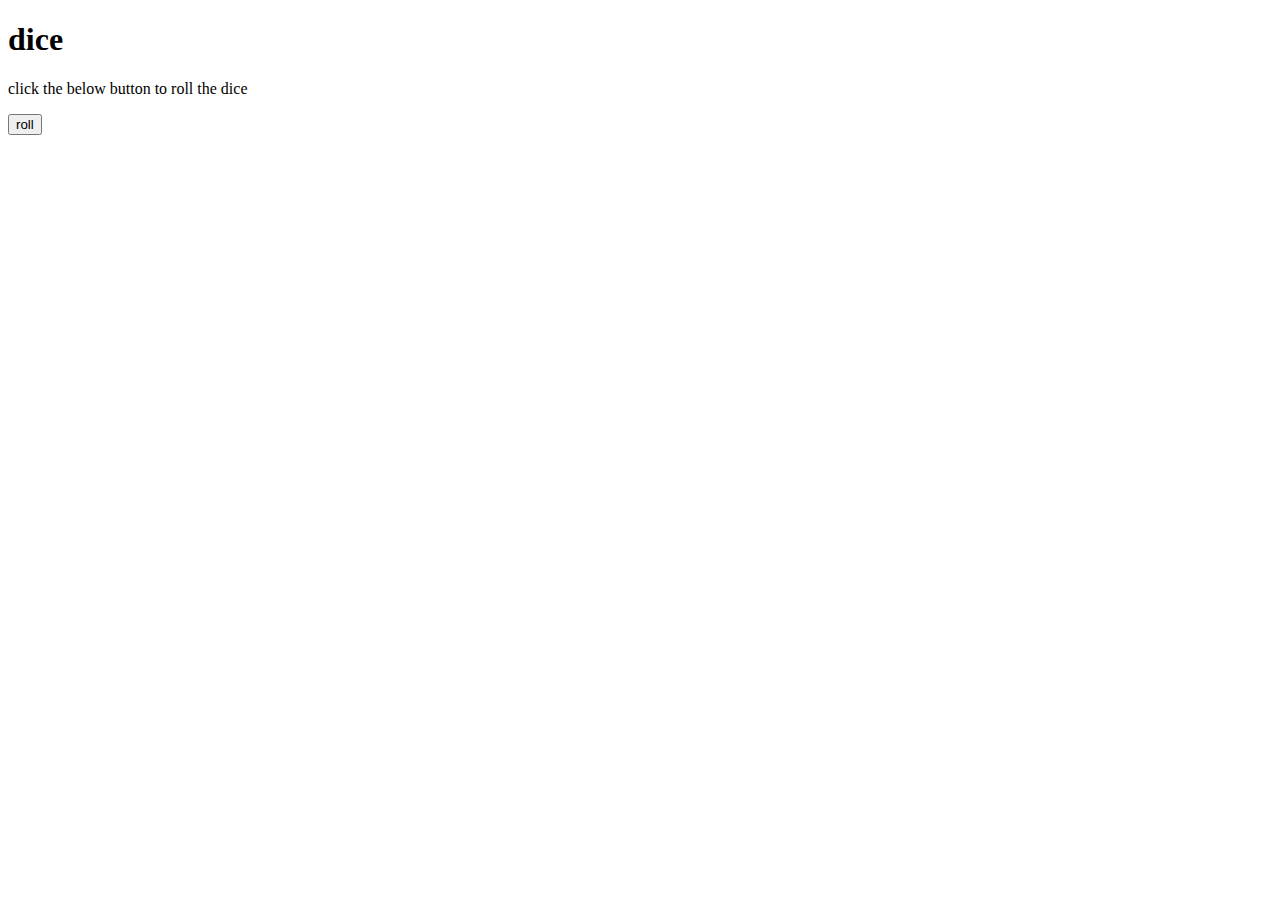
<file: Dice/index.html>
<!DOCTYPE html>
<html lang="en">
<head>
  <meta charset="UTF-8">
  <meta name="viewport" content="width=device-width, initial-scale=1.0">
  <title>Dice</title>
</head>
<body>
  <h1>dice</h1>
  <p>click the below button to roll the dice</p>
  <button onclick="">roll</button>
  <script src="./index.js"></script>
</body>
</html>
</file>
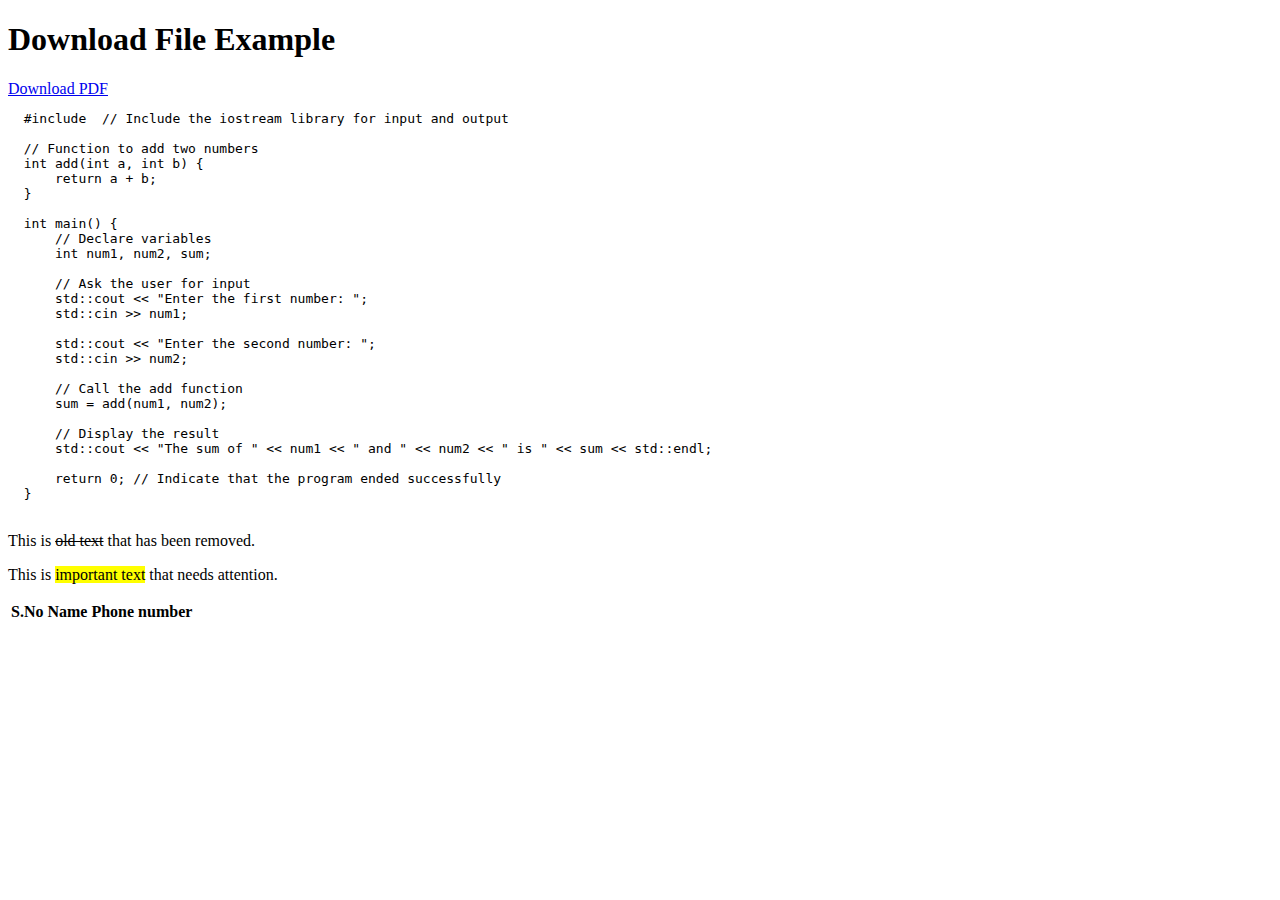
<file: HTML/index.html>
<!DOCTYPE html>
<html lang="en">

<head>
  <meta charset="UTF-8">
  <meta name="viewport" content="width=device-width, initial-scale=1.0">
  <title>Download Example</title>
</head>

<body>
  <h1>Download File Example</h1>
  <a href="C:\Users\sehan\Downloads\download.pdf" download>Download PDF</a><br>
  <pre>
  <code>#include <iostream> // Include the iostream library for input and output

  // Function to add two numbers
  int add(int a, int b) {
      return a + b;
  }
  
  int main() {
      // Declare variables
      int num1, num2, sum;
  
      // Ask the user for input
      std::cout << "Enter the first number: ";
      std::cin >> num1;
  
      std::cout << "Enter the second number: ";
      std::cin >> num2;
  
      // Call the add function
      sum = add(num1, num2);
  
      // Display the result
      std::cout << "The sum of " << num1 << " and " << num2 << " is " << sum << std::endl;
  
      return 0; // Indicate that the program ended successfully
  }
  </code>
</pre>
  <p>This is <del>old text</del> that has been removed.</p>
  <p>This is <mark>important text</mark> that needs attention.</p>
  <table>
    <tr>
      <th>S.No</th>
      <th>Name</th>
      <th>Phone number</th>
    </tr>
  </table>

</body>







</html>
</file>
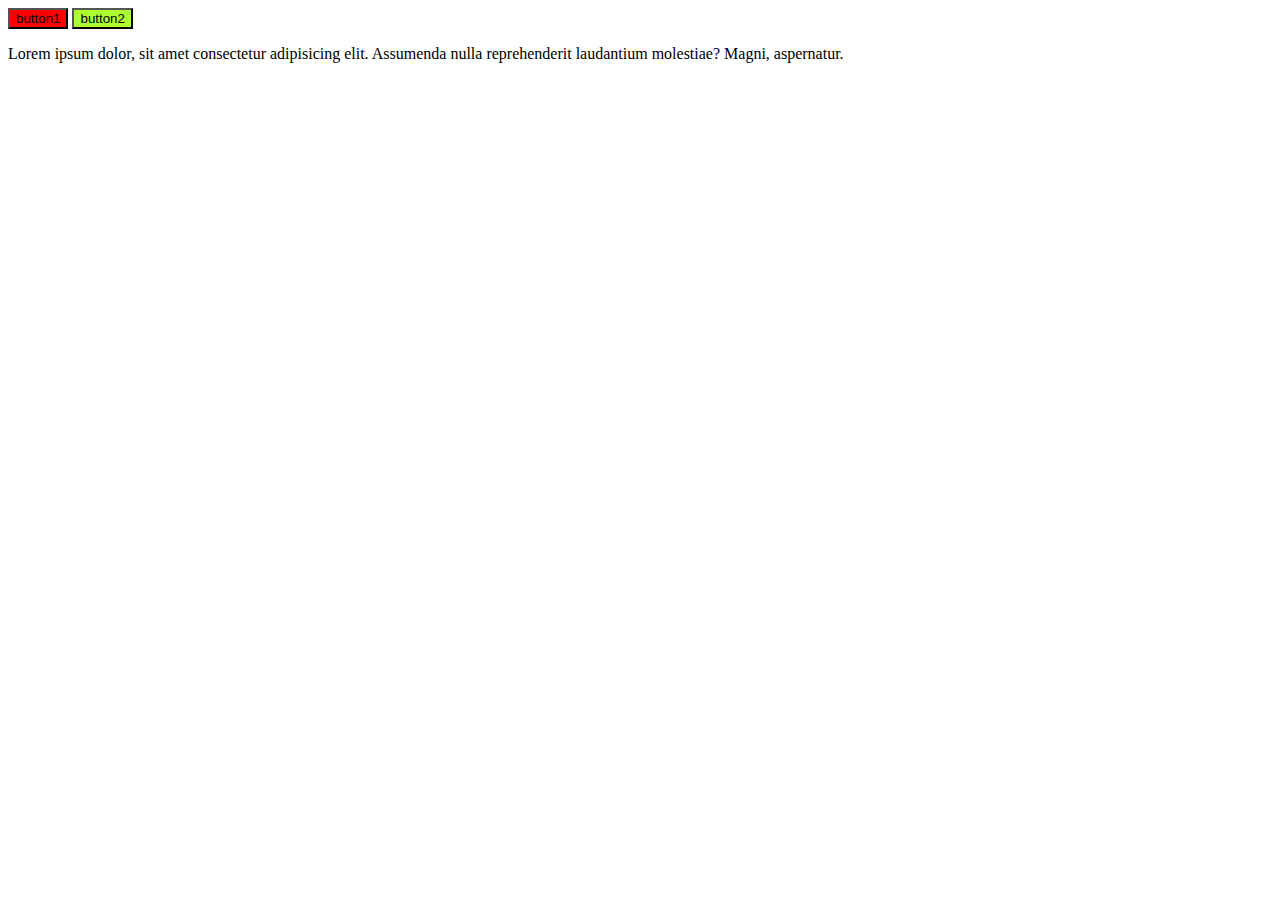
<file: one/index.html>
<!DOCTYPE html>
<html lang="en">
<head>
  <meta charset="UTF-8">
  <meta name="viewport" content="width=device-width, initial-scale=1.0">
  <title>Document</title>
  <script src="index.js"></script>
  <link rel="stylesheet" href="style.css">
</head>
<body>
  <button class="button1" onclick="alert('first button');">button1</button>
  <button class="button2">button2</button>
  <p>Lorem ipsum dolor, sit amet consectetur adipisicing elit. Assumenda nulla reprehenderit laudantium molestiae? Magni, aspernatur.</p>
</body>
</html>
</file>
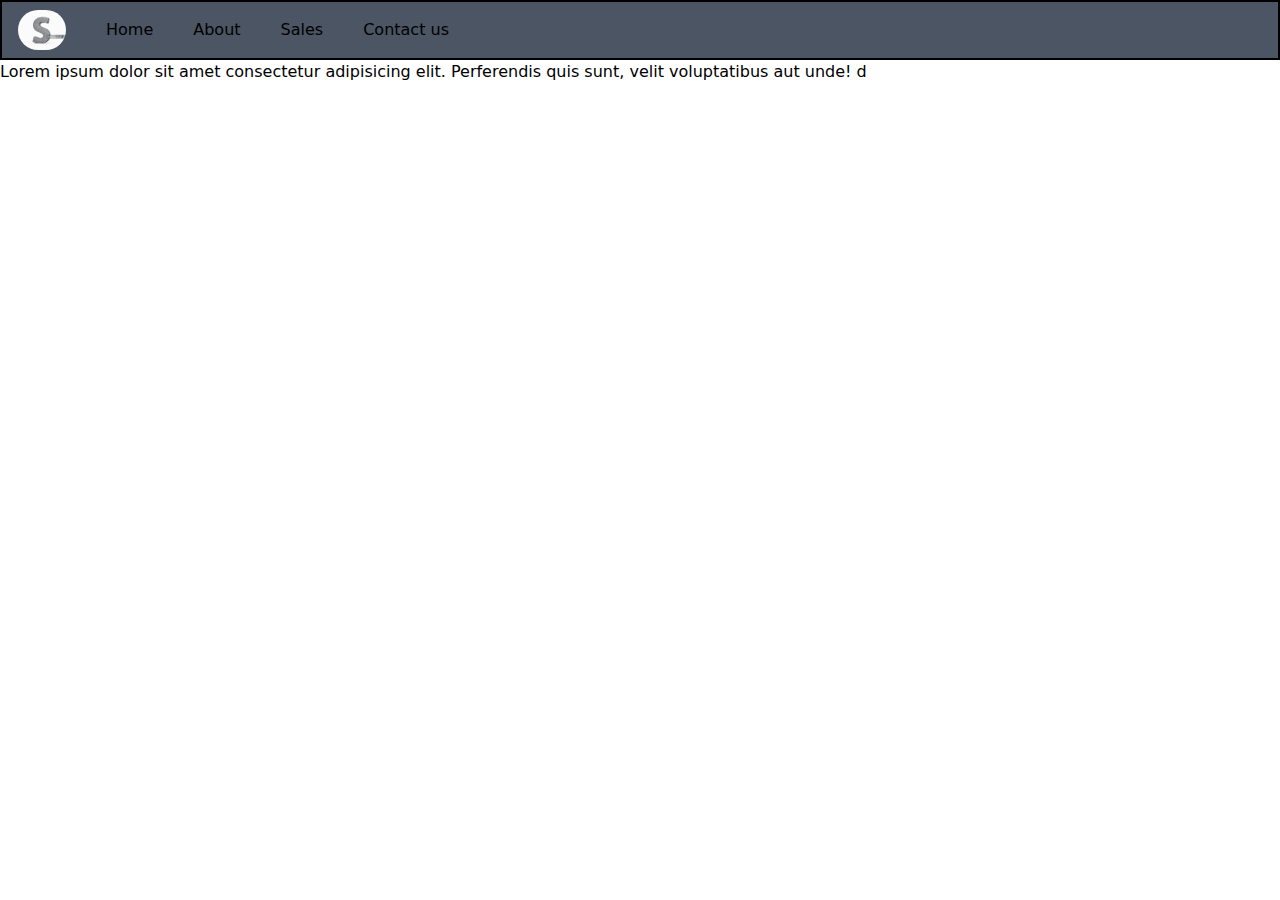
<file: Tailwind-CSS/index.html>
<!DOCTYPE html>
<html lang="en">

<head>
  <meta charset="UTF-8">
  <meta name="viewport" content="width=device-width, initial-scale=1.0">
  <title>Document</title>
  <link rel="stylesheet" href="./style.css">
</head>

<body>
  <nav class="bg-gray-600 border-2 border-solid border-black  flex py-2 px-4 space-x-10 gap-10 items-center">
    <img src="./image.jpg" class="h-10 rounded-full" alt="logo">
    <ul class="flex space-x-10">
      <li>Home</li>
      <li>About</li>
      <li>Sales</li>
      <li>Contact us</li>
    </ul>
  </nav>
  <main>
    <div class="main bg-slate-600">
      <p>Lorem ipsum dolor sit amet consectetur adipisicing elit. Perferendis quis sunt, velit voluptatibus aut unde! d
      </p>
    </div>
  </main>

</body>

</html>
</file>
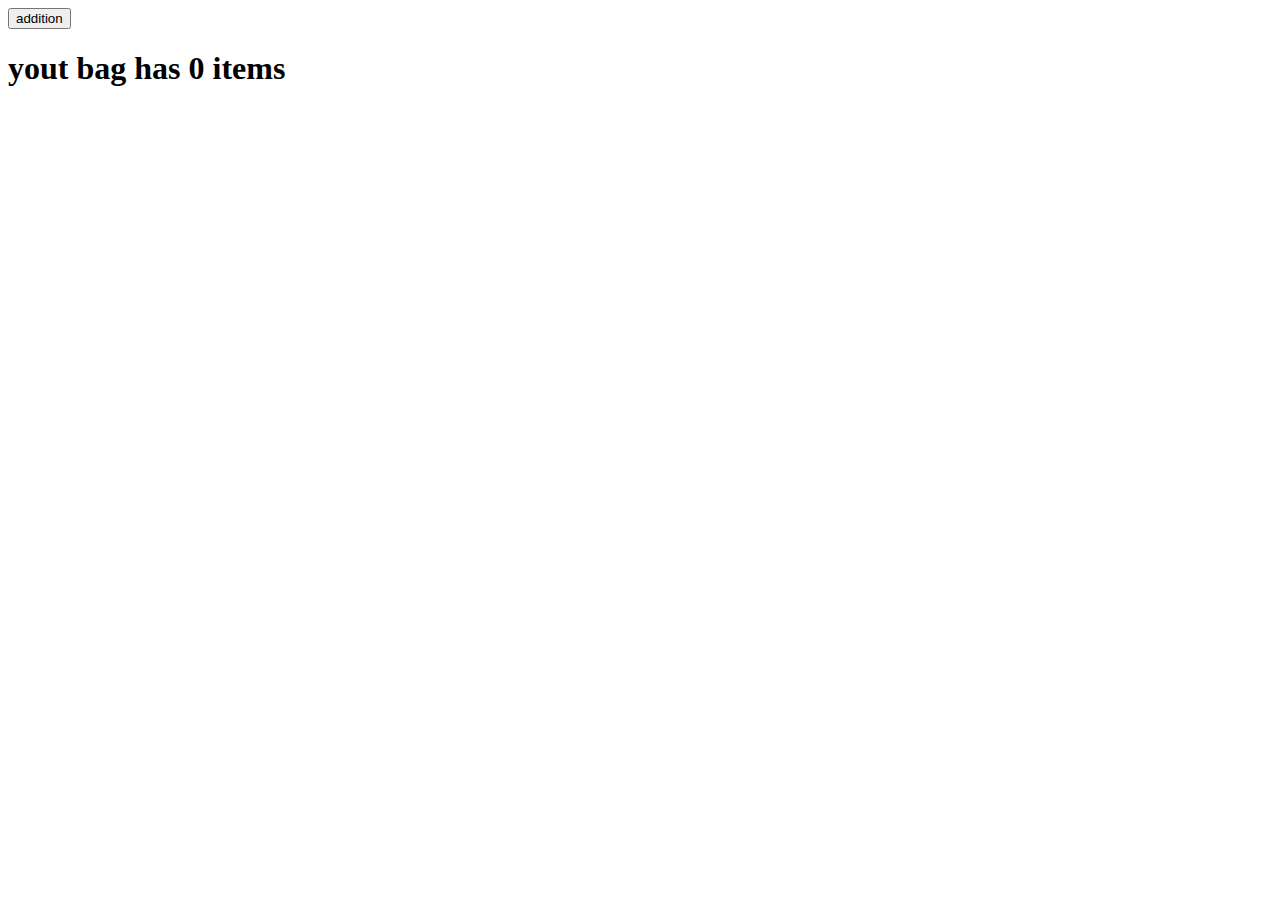
<file: two/index.html>
<!DOCTYPE html>
<html lang="en">
<head>
  <meta charset="UTF-8">
  <meta name="viewport" content="width=device-width, initial-scale=1.0">
  <title>Document</title>
</head>
<body>
  <button onclick="a++; document.querySelector('#cart').innerText=`yout bag has ${a} items`">addition  </button>
  <h1 id="cart"></h1>
  <script src="./index.js"></script>
</body>
</html>
</file>
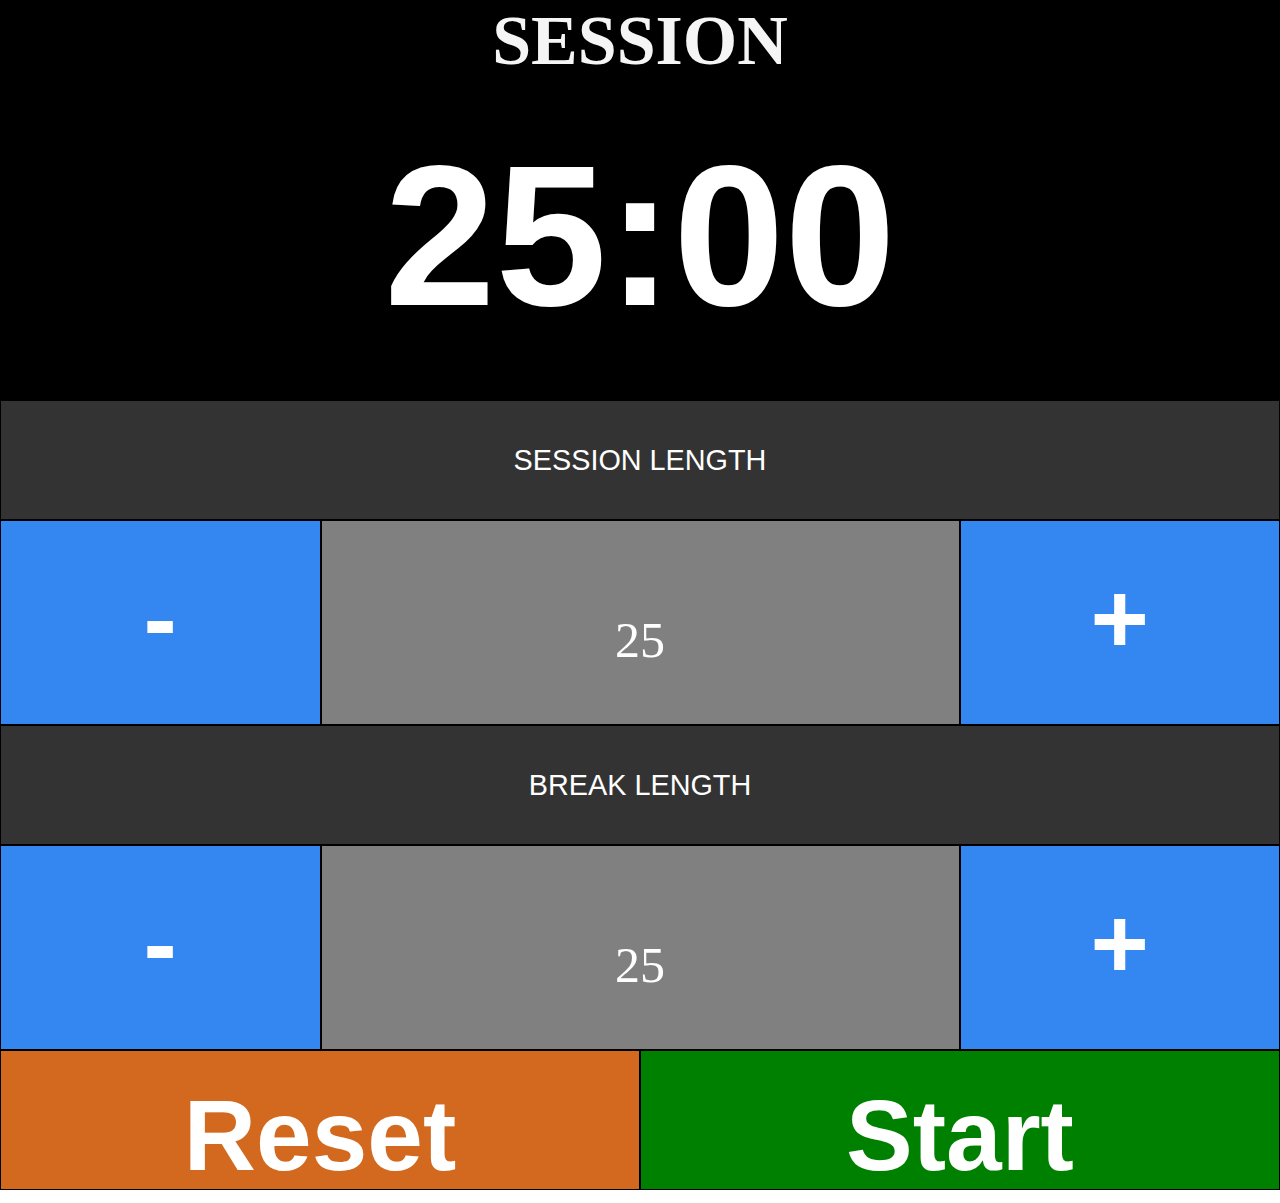
<file: ok/5/index.html>
<!DOCTYPE html>
<html lang="en">

<head>
  <meta charset="UTF-8">
  <meta name="viewport" content="width=device-width, initial-scale=1.0">
  <title>Pomodoro Timer</title>
  <link rel="stylesheet" href="./style.css" />
  <script rel="script/text" src="./script.js"></script>
</head>

<body>
  <div class="container1">
    <h6 id="heading-container">SESSION</h6>
    <h1 id="timer">25:00</h1>
  </div>

  <div class="container2">
    <h1 style="padding: 50px; font-size: 60px; border-color: 1px black; font: 1.8rem fira Sans, Sans-serif;">SESSION
      LENGTH</h1>
  </div>

  <div class="main-container">
    <div class="subcontainer1" style="background-color: rgb(52, 134, 241);" onclick="changeSessionLength(-1)">
      <h1>-</h1>
    </div>
    <div class="subcontainer2" style="background-color:grey;" id="sessionLength">25</div>
    <div class="subcontainer3" style="background-color: rgb(52, 134, 241);" onclick="changeSessionLength(1)">
      <h1>+</h1>
    </div>
  </div>

  <div class="container2">
    <h1 style="padding: 50px; font-size: 60px; border-color: 1px black; font: 1.8rem fira Sans, Sans-serif;">BREAK
      LENGTH</h1>
  </div>

  <div class="main-container">
    <div class="subcontainer1" style="background-color: rgb(52, 134, 241);" onclick="changeBreakLength(-1)">
      <h1>-</h1>
    </div>
    <div class="subcontainer2" style="background-color:grey;" id="breakLength">25</div>
    <div class="subcontainer3" style="background-color: rgb(52, 134, 241);" onclick="changeBreakLength(1)">
      <h1>+</h1>
    </div>
  </div>

  <div class="main-container1">
    <div class="btn" style="background-color: chocolate;" onclick="resetTimer()">
      <h1>Reset</h1>
    </div>
    <div class="btn" style="background-color: green;" onclick="startTimer()">
      <h1>Start</h1>
    </div>
  </div>
</body>

</html>
</file>
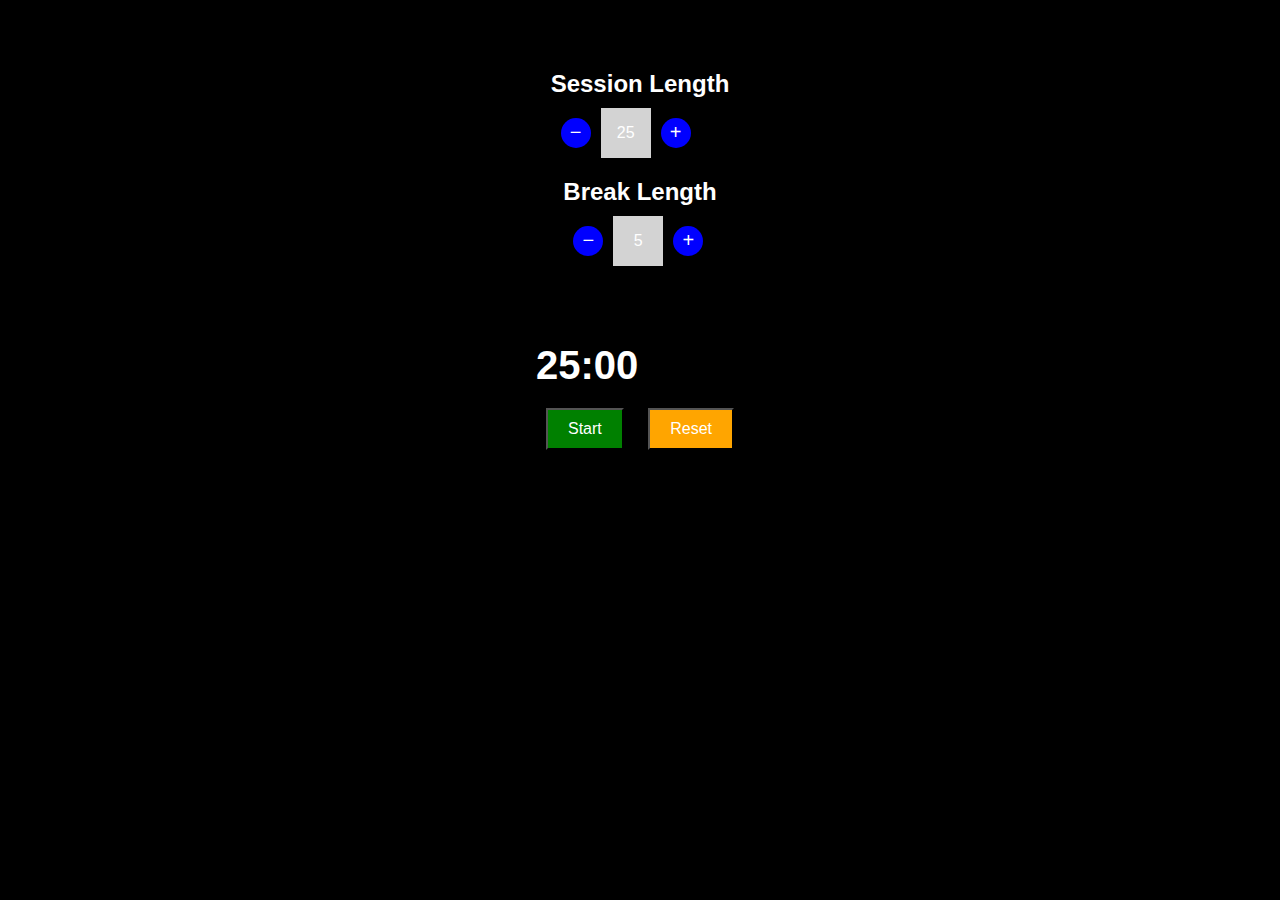
<file: ok/js/index.html>
<!DOCTYPE html>
<html lang="en">

<head>
  <meta charset="UTF-8">
  <meta name="viewport" content="width=device-width, initial-scale=1.0">
  <title>Pomodoro Timer</title>
  <link rel="stylesheet" href="styles.css">
</head>

<body>
  <div class="container">
    <div class="session">
      <h2>Session Length</h2>
      <div class="controls">
        <div class="control-btn minus" onclick="decreaseSession()">&#8722;</div>
        <div id="session-length">25</div>
        <div class="control-btn plus" onclick="increaseSession()">+</div>
      </div>
    </div>
    <div class="break">
      <h2>Break Length</h2>
      <div class="controls">
        <div class="control-btn minus" onclick="decreaseBreak()">&#8722;</div>
        <div id="break-length">5</div>
        <div class="control-btn plus" onclick="increaseBreak()">+</div>
      </div>
    </div>
    <div class="timer">
      <h1 id="timer">25:00</h1>
      <button id="start" onclick="startTimer()">Start</button>
      <button id="reset" onclick="resetTimer()">Reset</button>
    </div>
  </div>
  <script src="script.js"></script>
</body>

</html>
</file>
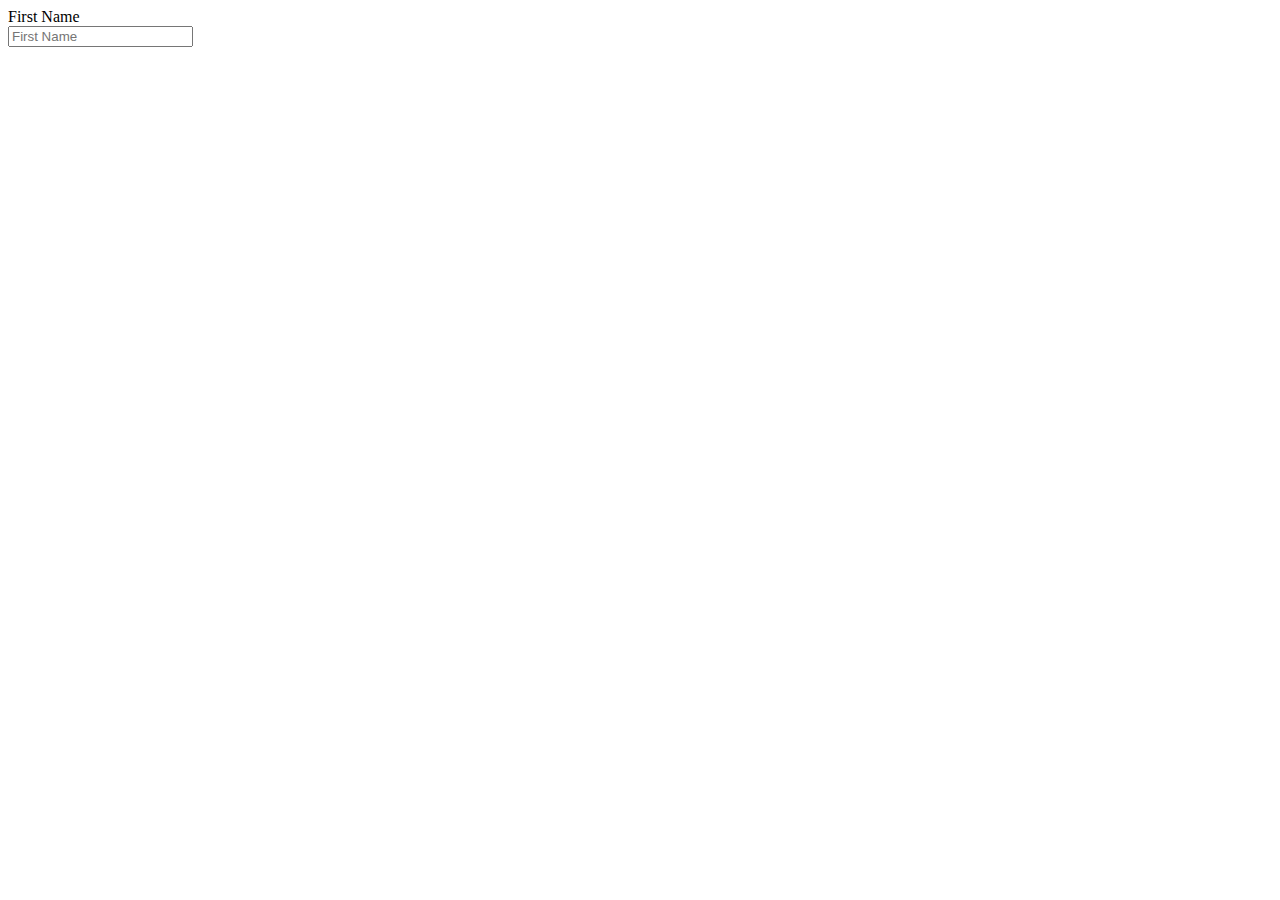
<file: HTML/form.html>
<!DOCTYPE html>
<html lang="en">

<head>
  <meta charset="UTF-8">
  <meta name="viewport" content="width=device-width, initial-scale=1.0">
  <title>Document</title>
</head>

<body>
  <form action="" method="get">
    <label for="fname">First Name</label><br>
    <input type="text" name="" placeholder="First Name" id="fname">

  </form>
</body>

</html>
</file>
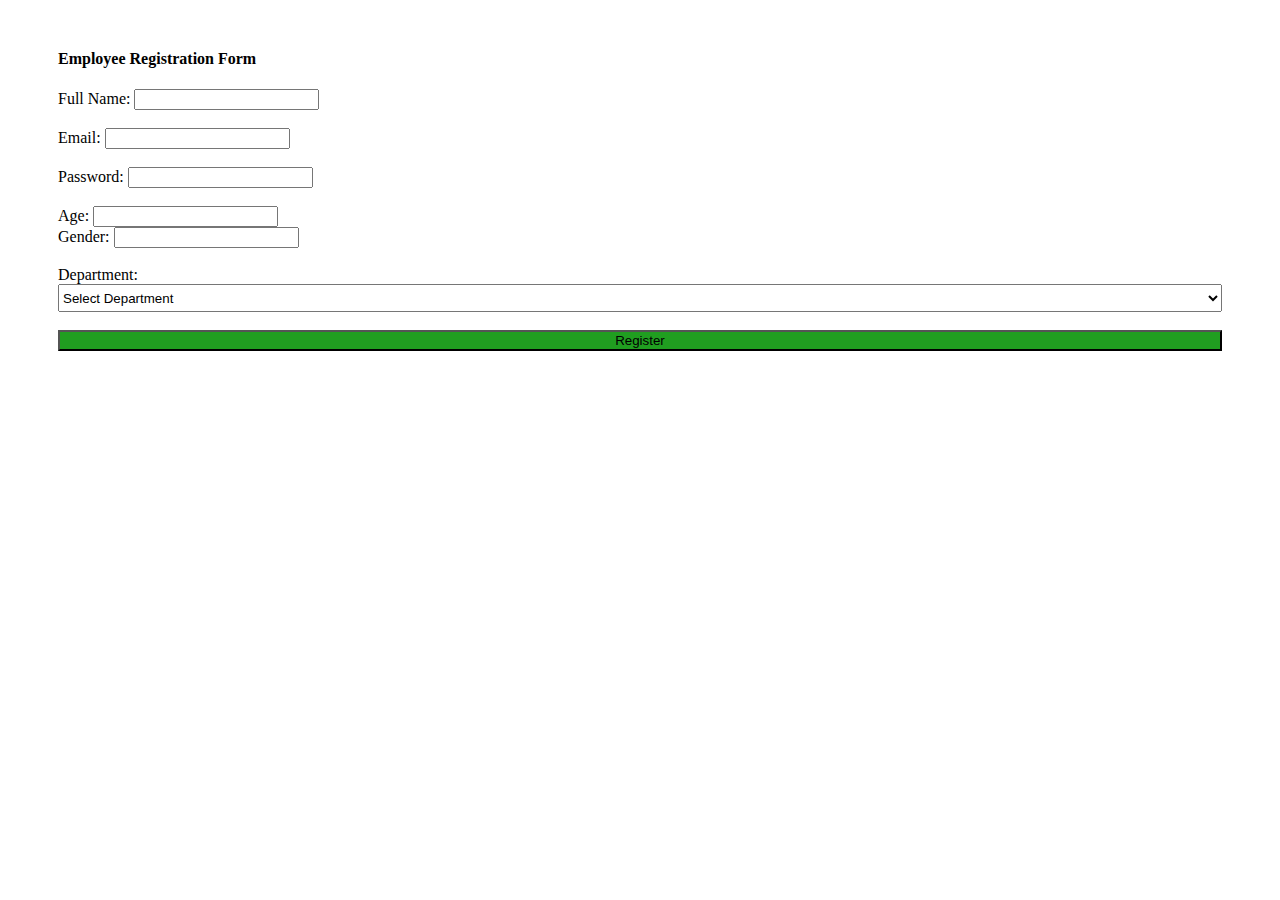
<file: ok/Question-5.html>
<!DOCTYPE html>
<html lang="en">

<head>
  <meta charset="UTF-8">
  <meta name="viewport" content="width=device-width, initial-scale=1.0">
  <title>Employee Registration Form</title>
  <!-- Bootstrap CDN link-->
  <link href="https://cdn.jsdelivr.net/npm/bootstrap@5.3.2/dist/css/bootstrap.min.css" rel="stylesheet"
    integrity="sha384-T3c6CoIi6uLrA9TneNEoa7RxnatzjcDSCmG1MXxSR1GAsXEV/Dwwykc2MPK8M2HN" crossorigin="anonymous">
  <!--Javascript CDN Link-->
  <script src="https://cdn.jsdelivr.net/npm/bootstrap@5.3.2/dist/js/bootstrap.bundle.min.js"
    integrity="sha384-C6RzsynM9kWDrMNeT87bh95OGNyZPhcTNXj1NW7RuBCsyN/o0jlpcV8Qyq46cDfL"
    crossorigin="anonymous"></script>
</head>

<body>
  <form style="margin: 50px;">
    <h4>Employee Registration Form</h4>
    <div class="form-group">
      <label for="exampleInputName">Full Name:</label>
      <input type="text" class="form-control" id="exampleInputName">
    </div>
    <br>
    <div class="form-group">
      <label for="exampleInputEmail">Email:</label>
      <input type="email" class="form-control" id="exampleInputEmail">
    </div>
    <br>
    <div class="form-group">
      <label for="exampleInputPassword">Password:</label>
      <input type="password" class="form-control" id="exampleInputPassword">
    </div>
    <br>
    <div class="form-group d-none d-lg-block">
      <label for="exampleInputAge">Age:</label>
      <input type="number" class="form-control" id="exampleInputAge">
    </div>
    <div class="form-group d-sm-block d-md-none ">
      <label for="exampleInputAge">Gender:</label>
      <input type="number" class="form-control" id="exampleInputAge">
    </div>
    <br>
    <div class="form-group d-sm-none d-md-block">
      <label for="exampleInputDept">Department:</label><br>
      <select class="custom-select" style="width: 100%; height: 28px;">
        <option selected>Select Department</option>
        <option value="1">CSE</option>
        <option value="2">IT</option>
        <option value="3">Mech</option>
      </select>
    </div>
    <br>
    <button type="submit" class="btn btn-primary"
      style="width: 100%; background-color: rgb(32, 158, 32)">Register</button>
  </form>
</body>

</html>
</file>
<file: one/style.css>
.button1{
  background-color: red;
}
.button2{
  background-color: greenyellow;
}
</file>
<file: ok/5/style.css>
* {
  margin: 0;
  padding: 0;
  box-sizing: border-box;
}
.container1 {
  background-color: black;
  height: 400px;
  margin-top: 0px;
  align-items: center;
  justify-content: center;
  border: 1px solid black;
}
h1 {
  color: white;
  text-align: center;
  font-size: 100px;
  padding-top: 40px;
  padding-bottom: 10px;
  font-family: sans-serif;
}
#timer {
  font-size: 200px;
  padding-top: 40px;
}
.container2 {
  border: 1px solid black;
  background-color: #333333;
  height: 120px;
  display: flex;
  flex-direction: column;
  align-items: center;
  justify-content: center;
}
.main-container {
  display: flex;
  height: 205px;
}
#heading-container {
  text-align: center;
  color: whitesmoke;
  font-size: 70px;
}
.subcontainer1,
.subcontainer3 {
  border: 1px solid black;
  flex: 1;
  justify-content: center;
}
.subcontainer2 {
  border: 1px solid black;
  flex: 2;
  justify-content: center;
  text-align: center;
  font-size: 50px;
  color: white;
  padding-top: 90px;
}
.btn {
  border: 1px solid black;
  flex: 1;
  display: flex;
  align-items: center;
  justify-content: center;
}
.main-container1 {
  display: flex;
  height: 140px;
  font-size: 50px;
}
</file>
<file: ok/js/styles.css>
body {
  font-family: Arial, sans-serif;
  background-color: black;
  color: white;
}

.container {
  display: flex;
  flex-direction: column;
  align-items: center;
  margin-top: 50px;
}

h2 {
  margin-bottom: 10px;
}

.controls {
  display: flex;
  align-items: center;
}

.control-btn {
  width: 30px;
  height: 30px;
  font-size: 20px;
  display: flex;
  justify-content: center;
  align-items: center;
  border-radius: 50%;
  cursor: pointer;
}

.minus,
.plus {
  background-color: blue;
  margin: 0 10px;
}

#session-length,
#break-length {
  background-color: lightgray;
  width: 50px;
  height: 50px;
  display: flex;
  justify-content: center;
  align-items: center;
}

.timer {
  margin-top: 50px;
}

#timer {
  font-size: 40px;
  margin-bottom: 20px;
}

button {
  font-size: 16px;
  padding: 10px 20px;
  margin: 0 10px;
  cursor: pointer;
}

#start {
  background-color: green;
  color: white;
}

#reset {
  background-color: orange;
  color: white;
}
</file>
<file: Tailwind-CSS/style.css>
/*
! tailwindcss v3.4.10 | MIT License | https://tailwindcss.com
*/

/*
1. Prevent padding and border from affecting element width. (https://github.com/mozdevs/cssremedy/issues/4)
2. Allow adding a border to an element by just adding a border-width. (https://github.com/tailwindcss/tailwindcss/pull/116)
*/

*,
::before,
::after {
  box-sizing: border-box;
  /* 1 */
  border-width: 0;
  /* 2 */
  border-style: solid;
  /* 2 */
  border-color: #e5e7eb;
  /* 2 */
}

::before,
::after {
  --tw-content: '';
}

/*
1. Use a consistent sensible line-height in all browsers.
2. Prevent adjustments of font size after orientation changes in iOS.
3. Use a more readable tab size.
4. Use the user's configured `sans` font-family by default.
5. Use the user's configured `sans` font-feature-settings by default.
6. Use the user's configured `sans` font-variation-settings by default.
7. Disable tap highlights on iOS
*/

html,
:host {
  line-height: 1.5;
  /* 1 */
  -webkit-text-size-adjust: 100%;
  /* 2 */
  -moz-tab-size: 4;
  /* 3 */
  -o-tab-size: 4;
     tab-size: 4;
  /* 3 */
  font-family: ui-sans-serif, system-ui, sans-serif, "Apple Color Emoji", "Segoe UI Emoji", "Segoe UI Symbol", "Noto Color Emoji";
  /* 4 */
  font-feature-settings: normal;
  /* 5 */
  font-variation-settings: normal;
  /* 6 */
  -webkit-tap-highlight-color: transparent;
  /* 7 */
}

/*
1. Remove the margin in all browsers.
2. Inherit line-height from `html` so users can set them as a class directly on the `html` element.
*/

body {
  margin: 0;
  /* 1 */
  line-height: inherit;
  /* 2 */
}

/*
1. Add the correct height in Firefox.
2. Correct the inheritance of border color in Firefox. (https://bugzilla.mozilla.org/show_bug.cgi?id=190655)
3. Ensure horizontal rules are visible by default.
*/

hr {
  height: 0;
  /* 1 */
  color: inherit;
  /* 2 */
  border-top-width: 1px;
  /* 3 */
}

/*
Add the correct text decoration in Chrome, Edge, and Safari.
*/

abbr:where([title]) {
  -webkit-text-decoration: underline dotted;
          text-decoration: underline dotted;
}

/*
Remove the default font size and weight for headings.
*/

h1,
h2,
h3,
h4,
h5,
h6 {
  font-size: inherit;
  font-weight: inherit;
}

/*
Reset links to optimize for opt-in styling instead of opt-out.
*/

a {
  color: inherit;
  text-decoration: inherit;
}

/*
Add the correct font weight in Edge and Safari.
*/

b,
strong {
  font-weight: bolder;
}

/*
1. Use the user's configured `mono` font-family by default.
2. Use the user's configured `mono` font-feature-settings by default.
3. Use the user's configured `mono` font-variation-settings by default.
4. Correct the odd `em` font sizing in all browsers.
*/

code,
kbd,
samp,
pre {
  font-family: ui-monospace, SFMono-Regular, Menlo, Monaco, Consolas, "Liberation Mono", "Courier New", monospace;
  /* 1 */
  font-feature-settings: normal;
  /* 2 */
  font-variation-settings: normal;
  /* 3 */
  font-size: 1em;
  /* 4 */
}

/*
Add the correct font size in all browsers.
*/

small {
  font-size: 80%;
}

/*
Prevent `sub` and `sup` elements from affecting the line height in all browsers.
*/

sub,
sup {
  font-size: 75%;
  line-height: 0;
  position: relative;
  vertical-align: baseline;
}

sub {
  bottom: -0.25em;
}

sup {
  top: -0.5em;
}

/*
1. Remove text indentation from table contents in Chrome and Safari. (https://bugs.chromium.org/p/chromium/issues/detail?id=999088, https://bugs.webkit.org/show_bug.cgi?id=201297)
2. Correct table border color inheritance in all Chrome and Safari. (https://bugs.chromium.org/p/chromium/issues/detail?id=935729, https://bugs.webkit.org/show_bug.cgi?id=195016)
3. Remove gaps between table borders by default.
*/

table {
  text-indent: 0;
  /* 1 */
  border-color: inherit;
  /* 2 */
  border-collapse: collapse;
  /* 3 */
}

/*
1. Change the font styles in all browsers.
2. Remove the margin in Firefox and Safari.
3. Remove default padding in all browsers.
*/

button,
input,
optgroup,
select,
textarea {
  font-family: inherit;
  /* 1 */
  font-feature-settings: inherit;
  /* 1 */
  font-variation-settings: inherit;
  /* 1 */
  font-size: 100%;
  /* 1 */
  font-weight: inherit;
  /* 1 */
  line-height: inherit;
  /* 1 */
  letter-spacing: inherit;
  /* 1 */
  color: inherit;
  /* 1 */
  margin: 0;
  /* 2 */
  padding: 0;
  /* 3 */
}

/*
Remove the inheritance of text transform in Edge and Firefox.
*/

button,
select {
  text-transform: none;
}

/*
1. Correct the inability to style clickable types in iOS and Safari.
2. Remove default button styles.
*/

button,
input:where([type='button']),
input:where([type='reset']),
input:where([type='submit']) {
  -webkit-appearance: button;
  /* 1 */
  background-color: transparent;
  /* 2 */
  background-image: none;
  /* 2 */
}

/*
Use the modern Firefox focus style for all focusable elements.
*/

:-moz-focusring {
  outline: auto;
}

/*
Remove the additional `:invalid` styles in Firefox. (https://github.com/mozilla/gecko-dev/blob/2f9eacd9d3d995c937b4251a5557d95d494c9be1/layout/style/res/forms.css#L728-L737)
*/

:-moz-ui-invalid {
  box-shadow: none;
}

/*
Add the correct vertical alignment in Chrome and Firefox.
*/

progress {
  vertical-align: baseline;
}

/*
Correct the cursor style of increment and decrement buttons in Safari.
*/

::-webkit-inner-spin-button,
::-webkit-outer-spin-button {
  height: auto;
}

/*
1. Correct the odd appearance in Chrome and Safari.
2. Correct the outline style in Safari.
*/

[type='search'] {
  -webkit-appearance: textfield;
  /* 1 */
  outline-offset: -2px;
  /* 2 */
}

/*
Remove the inner padding in Chrome and Safari on macOS.
*/

::-webkit-search-decoration {
  -webkit-appearance: none;
}

/*
1. Correct the inability to style clickable types in iOS and Safari.
2. Change font properties to `inherit` in Safari.
*/

::-webkit-file-upload-button {
  -webkit-appearance: button;
  /* 1 */
  font: inherit;
  /* 2 */
}

/*
Add the correct display in Chrome and Safari.
*/

summary {
  display: list-item;
}

/*
Removes the default spacing and border for appropriate elements.
*/

blockquote,
dl,
dd,
h1,
h2,
h3,
h4,
h5,
h6,
hr,
figure,
p,
pre {
  margin: 0;
}

fieldset {
  margin: 0;
  padding: 0;
}

legend {
  padding: 0;
}

ol,
ul,
menu {
  list-style: none;
  margin: 0;
  padding: 0;
}

/*
Reset default styling for dialogs.
*/

dialog {
  padding: 0;
}

/*
Prevent resizing textareas horizontally by default.
*/

textarea {
  resize: vertical;
}

/*
1. Reset the default placeholder opacity in Firefox. (https://github.com/tailwindlabs/tailwindcss/issues/3300)
2. Set the default placeholder color to the user's configured gray 400 color.
*/

input::-moz-placeholder, textarea::-moz-placeholder {
  opacity: 1;
  /* 1 */
  color: #9ca3af;
  /* 2 */
}

input::placeholder,
textarea::placeholder {
  opacity: 1;
  /* 1 */
  color: #9ca3af;
  /* 2 */
}

/*
Set the default cursor for buttons.
*/

button,
[role="button"] {
  cursor: pointer;
}

/*
Make sure disabled buttons don't get the pointer cursor.
*/

:disabled {
  cursor: default;
}

/*
1. Make replaced elements `display: block` by default. (https://github.com/mozdevs/cssremedy/issues/14)
2. Add `vertical-align: middle` to align replaced elements more sensibly by default. (https://github.com/jensimmons/cssremedy/issues/14#issuecomment-634934210)
   This can trigger a poorly considered lint error in some tools but is included by design.
*/

img,
svg,
video,
canvas,
audio,
iframe,
embed,
object {
  display: block;
  /* 1 */
  vertical-align: middle;
  /* 2 */
}

/*
Constrain images and videos to the parent width and preserve their intrinsic aspect ratio. (https://github.com/mozdevs/cssremedy/issues/14)
*/

img,
video {
  max-width: 100%;
  height: auto;
}

/* Make elements with the HTML hidden attribute stay hidden by default */

[hidden] {
  display: none;
}

*, ::before, ::after {
  --tw-border-spacing-x: 0;
  --tw-border-spacing-y: 0;
  --tw-translate-x: 0;
  --tw-translate-y: 0;
  --tw-rotate: 0;
  --tw-skew-x: 0;
  --tw-skew-y: 0;
  --tw-scale-x: 1;
  --tw-scale-y: 1;
  --tw-pan-x:  ;
  --tw-pan-y:  ;
  --tw-pinch-zoom:  ;
  --tw-scroll-snap-strictness: proximity;
  --tw-gradient-from-position:  ;
  --tw-gradient-via-position:  ;
  --tw-gradient-to-position:  ;
  --tw-ordinal:  ;
  --tw-slashed-zero:  ;
  --tw-numeric-figure:  ;
  --tw-numeric-spacing:  ;
  --tw-numeric-fraction:  ;
  --tw-ring-inset:  ;
  --tw-ring-offset-width: 0px;
  --tw-ring-offset-color: #fff;
  --tw-ring-color: rgb(59 130 246 / 0.5);
  --tw-ring-offset-shadow: 0 0 #0000;
  --tw-ring-shadow: 0 0 #0000;
  --tw-shadow: 0 0 #0000;
  --tw-shadow-colored: 0 0 #0000;
  --tw-blur:  ;
  --tw-brightness:  ;
  --tw-contrast:  ;
  --tw-grayscale:  ;
  --tw-hue-rotate:  ;
  --tw-invert:  ;
  --tw-saturate:  ;
  --tw-sepia:  ;
  --tw-drop-shadow:  ;
  --tw-backdrop-blur:  ;
  --tw-backdrop-brightness:  ;
  --tw-backdrop-contrast:  ;
  --tw-backdrop-grayscale:  ;
  --tw-backdrop-hue-rotate:  ;
  --tw-backdrop-invert:  ;
  --tw-backdrop-opacity:  ;
  --tw-backdrop-saturate:  ;
  --tw-backdrop-sepia:  ;
  --tw-contain-size:  ;
  --tw-contain-layout:  ;
  --tw-contain-paint:  ;
  --tw-contain-style:  ;
}

::backdrop {
  --tw-border-spacing-x: 0;
  --tw-border-spacing-y: 0;
  --tw-translate-x: 0;
  --tw-translate-y: 0;
  --tw-rotate: 0;
  --tw-skew-x: 0;
  --tw-skew-y: 0;
  --tw-scale-x: 1;
  --tw-scale-y: 1;
  --tw-pan-x:  ;
  --tw-pan-y:  ;
  --tw-pinch-zoom:  ;
  --tw-scroll-snap-strictness: proximity;
  --tw-gradient-from-position:  ;
  --tw-gradient-via-position:  ;
  --tw-gradient-to-position:  ;
  --tw-ordinal:  ;
  --tw-slashed-zero:  ;
  --tw-numeric-figure:  ;
  --tw-numeric-spacing:  ;
  --tw-numeric-fraction:  ;
  --tw-ring-inset:  ;
  --tw-ring-offset-width: 0px;
  --tw-ring-offset-color: #fff;
  --tw-ring-color: rgb(59 130 246 / 0.5);
  --tw-ring-offset-shadow: 0 0 #0000;
  --tw-ring-shadow: 0 0 #0000;
  --tw-shadow: 0 0 #0000;
  --tw-shadow-colored: 0 0 #0000;
  --tw-blur:  ;
  --tw-brightness:  ;
  --tw-contrast:  ;
  --tw-grayscale:  ;
  --tw-hue-rotate:  ;
  --tw-invert:  ;
  --tw-saturate:  ;
  --tw-sepia:  ;
  --tw-drop-shadow:  ;
  --tw-backdrop-blur:  ;
  --tw-backdrop-brightness:  ;
  --tw-backdrop-contrast:  ;
  --tw-backdrop-grayscale:  ;
  --tw-backdrop-hue-rotate:  ;
  --tw-backdrop-invert:  ;
  --tw-backdrop-opacity:  ;
  --tw-backdrop-saturate:  ;
  --tw-backdrop-sepia:  ;
  --tw-contain-size:  ;
  --tw-contain-layout:  ;
  --tw-contain-paint:  ;
  --tw-contain-style:  ;
}

.flex {
  display: flex;
}

.h-2 {
  height: 0.5rem;
}

.h-4 {
  height: 1rem;
}

.h-10 {
  height: 2.5rem;
}

.h-20 {
  height: 5rem;
}

.border-spacing-1 {
  --tw-border-spacing-x: 0.25rem;
  --tw-border-spacing-y: 0.25rem;
  border-spacing: var(--tw-border-spacing-x) var(--tw-border-spacing-y);
}

.items-center {
  align-items: center;
}

.justify-end {
  justify-content: flex-end;
}

.justify-center {
  justify-content: center;
}

.justify-between {
  justify-content: space-between;
}

.justify-around {
  justify-content: space-around;
}

.justify-evenly {
  justify-content: space-evenly;
}

.space-x-2 > :not([hidden]) ~ :not([hidden]) {
  --tw-space-x-reverse: 0;
  margin-right: calc(0.5rem * var(--tw-space-x-reverse));
  margin-left: calc(0.5rem * calc(1 - var(--tw-space-x-reverse)));
}

.space-x-3 > :not([hidden]) ~ :not([hidden]) {
  --tw-space-x-reverse: 0;
  margin-right: calc(0.75rem * var(--tw-space-x-reverse));
  margin-left: calc(0.75rem * calc(1 - var(--tw-space-x-reverse)));
}

.space-y-3 > :not([hidden]) ~ :not([hidden]) {
  --tw-space-y-reverse: 0;
  margin-top: calc(0.75rem * calc(1 - var(--tw-space-y-reverse)));
  margin-bottom: calc(0.75rem * var(--tw-space-y-reverse));
}

.space-x-5 > :not([hidden]) ~ :not([hidden]) {
  --tw-space-x-reverse: 0;
  margin-right: calc(1.25rem * var(--tw-space-x-reverse));
  margin-left: calc(1.25rem * calc(1 - var(--tw-space-x-reverse)));
}

.space-x-10 > :not([hidden]) ~ :not([hidden]) {
  --tw-space-x-reverse: 0;
  margin-right: calc(2.5rem * var(--tw-space-x-reverse));
  margin-left: calc(2.5rem * calc(1 - var(--tw-space-x-reverse)));
}

.space-x-72 > :not([hidden]) ~ :not([hidden]) {
  --tw-space-x-reverse: 0;
  margin-right: calc(18rem * var(--tw-space-x-reverse));
  margin-left: calc(18rem * calc(1 - var(--tw-space-x-reverse)));
}

.space-x-4 > :not([hidden]) ~ :not([hidden]) {
  --tw-space-x-reverse: 0;
  margin-right: calc(1rem * var(--tw-space-x-reverse));
  margin-left: calc(1rem * calc(1 - var(--tw-space-x-reverse)));
}

.space-x-6 > :not([hidden]) ~ :not([hidden]) {
  --tw-space-x-reverse: 0;
  margin-right: calc(1.5rem * var(--tw-space-x-reverse));
  margin-left: calc(1.5rem * calc(1 - var(--tw-space-x-reverse)));
}

.rounded-sm {
  border-radius: 0.125rem;
}

.rounded-2xl {
  border-radius: 1rem;
}

.rounded-full {
  border-radius: 9999px;
}

.border-2 {
  border-width: 2px;
}

.border-b-2 {
  border-bottom-width: 2px;
}

.border-solid {
  border-style: solid;
}

.border-black {
  --tw-border-opacity: 1;
  border-color: rgb(0 0 0 / var(--tw-border-opacity));
}

.bg-gray-600 {
  --tw-bg-opacity: 1;
  background-color: rgb(75 85 99 / var(--tw-bg-opacity));
}

.p-4 {
  padding: 1rem;
}

.p-0 {
  padding: 0px;
}

.p-2 {
  padding: 0.5rem;
}

.p-3 {
  padding: 0.75rem;
}

.p-3\.5 {
  padding: 0.875rem;
}

.px-4 {
  padding-left: 1rem;
  padding-right: 1rem;
}

.px-2 {
  padding-left: 0.5rem;
  padding-right: 0.5rem;
}

.py-4 {
  padding-top: 1rem;
  padding-bottom: 1rem;
}

.px-0 {
  padding-left: 0px;
  padding-right: 0px;
}

.py-5 {
  padding-top: 1.25rem;
  padding-bottom: 1.25rem;
}

.py-2 {
  padding-top: 0.5rem;
  padding-bottom: 0.5rem;
}

.align-middle {
  vertical-align: middle;
}

.text-lg {
  font-size: 1.125rem;
  line-height: 1.75rem;
}
</file>
